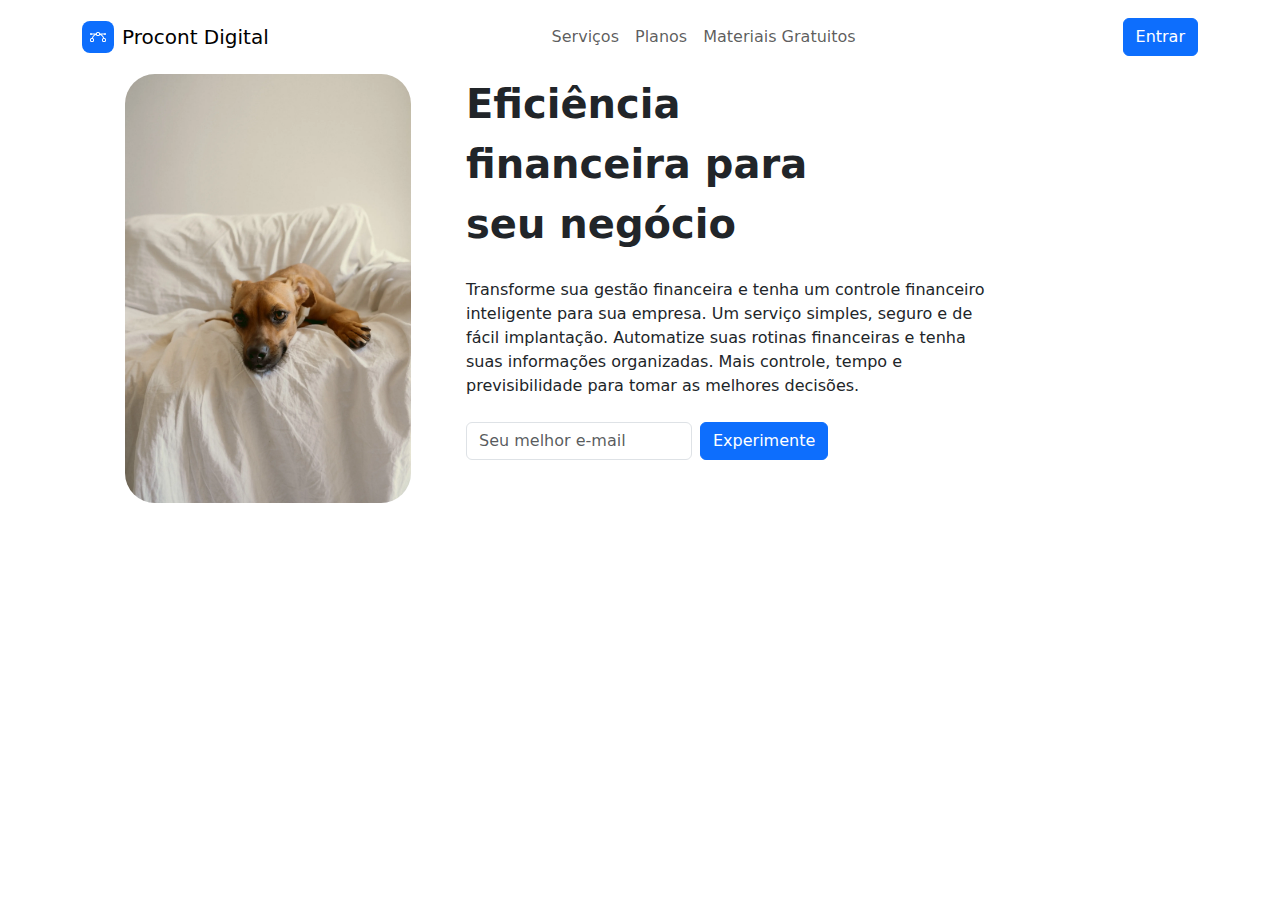
<file: index.html>
<!DOCTYPE html>
<html data-bs-theme="light" lang="en">

<head>
    <meta charset="utf-8">
    <meta name="viewport" content="width=device-width, initial-scale=1.0, shrink-to-fit=no">
    <title>Procont Digital</title>
    <script type="application/ld+json">
        {
            "@context": "http://schema.org",
            "@type": "WebSite",
            "name": "Procont Digital",
            "url": "https://procontcontabilidade.com.br"
        }
    </script>
    <link rel="stylesheet" href="assets/bootstrap/css/bootstrap.min.css">
    <link rel="stylesheet" href="https://fonts.googleapis.com/css?family=Montserrat:200,300,300i,400,400i,500,500i,600,600i,700,700i&amp;display=swap">
    <link rel="stylesheet" href="assets/css/Navbar-Centered-Brand-icons.css">
    <link rel="stylesheet" href="assets/css/styles.css">
</head>

<body>
    <nav class="navbar navbar-expand-md bg-body py-3">
        <div class="container"><a class="navbar-brand d-flex align-items-center" href="#"><span class="bs-icon-sm bs-icon-rounded bs-icon-primary d-flex justify-content-center align-items-center me-2 bs-icon"><svg xmlns="http://www.w3.org/2000/svg" width="1em" height="1em" fill="currentColor" viewBox="0 0 16 16" class="bi bi-bezier">
                        <path fill-rule="evenodd" d="M0 10.5A1.5 1.5 0 0 1 1.5 9h1A1.5 1.5 0 0 1 4 10.5v1A1.5 1.5 0 0 1 2.5 13h-1A1.5 1.5 0 0 1 0 11.5v-1zm1.5-.5a.5.5 0 0 0-.5.5v1a.5.5 0 0 0 .5.5h1a.5.5 0 0 0 .5-.5v-1a.5.5 0 0 0-.5-.5h-1zm10.5.5A1.5 1.5 0 0 1 13.5 9h1a1.5 1.5 0 0 1 1.5 1.5v1a1.5 1.5 0 0 1-1.5 1.5h-1a1.5 1.5 0 0 1-1.5-1.5v-1zm1.5-.5a.5.5 0 0 0-.5.5v1a.5.5 0 0 0 .5.5h1a.5.5 0 0 0 .5-.5v-1a.5.5 0 0 0-.5-.5h-1zM6 4.5A1.5 1.5 0 0 1 7.5 3h1A1.5 1.5 0 0 1 10 4.5v1A1.5 1.5 0 0 1 8.5 7h-1A1.5 1.5 0 0 1 6 5.5v-1zM7.5 4a.5.5 0 0 0-.5.5v1a.5.5 0 0 0 .5.5h1a.5.5 0 0 0 .5-.5v-1a.5.5 0 0 0-.5-.5h-1z"></path>
                        <path d="M6 4.5H1.866a1 1 0 1 0 0 1h2.668A6.517 6.517 0 0 0 1.814 9H2.5c.123 0 .244.015.358.043a5.517 5.517 0 0 1 3.185-3.185A1.503 1.503 0 0 1 6 5.5v-1zm3.957 1.358A1.5 1.5 0 0 0 10 5.5v-1h4.134a1 1 0 1 1 0 1h-2.668a6.517 6.517 0 0 1 2.72 3.5H13.5c-.123 0-.243.015-.358.043a5.517 5.517 0 0 0-3.185-3.185z"></path>
                    </svg></span><span>Procont Digital</span></a><button data-bs-toggle="collapse" class="navbar-toggler" data-bs-target="#navcol-3"><span class="visually-hidden">Toggle navigation</span><span class="navbar-toggler-icon"></span></button>
            <div class="collapse navbar-collapse" id="navcol-3">
                <ul class="navbar-nav mx-auto">
                    <li class="nav-item"><a class="nav-link" href="#">Serviços</a></li>
                    <li class="nav-item"><a class="nav-link" href="#">Planos</a></li>
                    <li class="nav-item"><a class="nav-link" href="#">Materiais Gratuitos</a></li>
                </ul><button class="btn btn-primary" type="button">Entrar</button>
            </div>
        </div>
    </nav>
    <div class="row">
        <div class="col">
            <div class="container">
                <div class="row d-lg-flex m-auto">
                    <div class="col-md-6 col-lg-4 d-flex justify-content-center">
                        <picture class="d-flex justify-content-center"><img class="img-fluid" id="border-r" src="assets/img/gabrielle-meschini-PY283BqqJhM-unsplash.webp" width="286px" height="427px"></picture>
                    </div>
                    <div class="col-md-6 col-lg-6"><span class="fs-1 fw-bold">Eficiência<br>financeira para<br>seu negócio</span><span class="fs-6 fw-bold"><br><br></span><span class="fs-6 fw-lighter">Transforme sua gestão financeira e tenha um controle financeiro inteligente para sua empresa. Um serviço simples, seguro e de fácil implantação. Automatize suas rotinas financeiras e tenha suas informações organizadas. Mais controle, tempo e previsibilidade para tomar as melhores decisões.</span><span class="fs-6 fw-lighter"><br><br></span>
                        <form class="d-flex justify-content-start flex-wrap" method="post">
                            <div class="mb-3"><input class="form-control" type="email" name="email" placeholder="Seu melhor e-mail"></div>
                            <div class="mb-3"><button class="btn btn-primary ms-2" type="submit">Experimente</button></div>
                        </form>
                    </div>
                </div>
            </div>
        </div>
    </div>
    <script src="assets/bootstrap/js/bootstrap.min.js"></script>
</body>

</html>
</file>
<file: assets/css/Navbar-Centered-Brand-icons.css>
.bs-icon {
  --bs-icon-size: .75rem;
  display: flex;
  flex-shrink: 0;
  justify-content: center;
  align-items: center;
  font-size: var(--bs-icon-size);
  width: calc(var(--bs-icon-size) * 2);
  height: calc(var(--bs-icon-size) * 2);
  color: var(--bs-primary);
}

.bs-icon-xs {
  --bs-icon-size: 1rem;
  width: calc(var(--bs-icon-size) * 1.5);
  height: calc(var(--bs-icon-size) * 1.5);
}

.bs-icon-sm {
  --bs-icon-size: 1rem;
}

.bs-icon-md {
  --bs-icon-size: 1.5rem;
}

.bs-icon-lg {
  --bs-icon-size: 2rem;
}

.bs-icon-xl {
  --bs-icon-size: 2.5rem;
}

.bs-icon.bs-icon-primary {
  color: var(--bs-white);
  background: var(--bs-primary);
}

.bs-icon.bs-icon-primary-light {
  color: var(--bs-primary);
  background: rgba(var(--bs-primary-rgb), .2);
}

.bs-icon.bs-icon-semi-white {
  color: var(--bs-primary);
  background: rgba(255, 255, 255, .5);
}

.bs-icon.bs-icon-rounded {
  border-radius: .5rem;
}

.bs-icon.bs-icon-circle {
  border-radius: 50%;
}
</file>
<file: assets/css/styles.css>
#border-r {
  border-radius: 30px;
}
</file>
